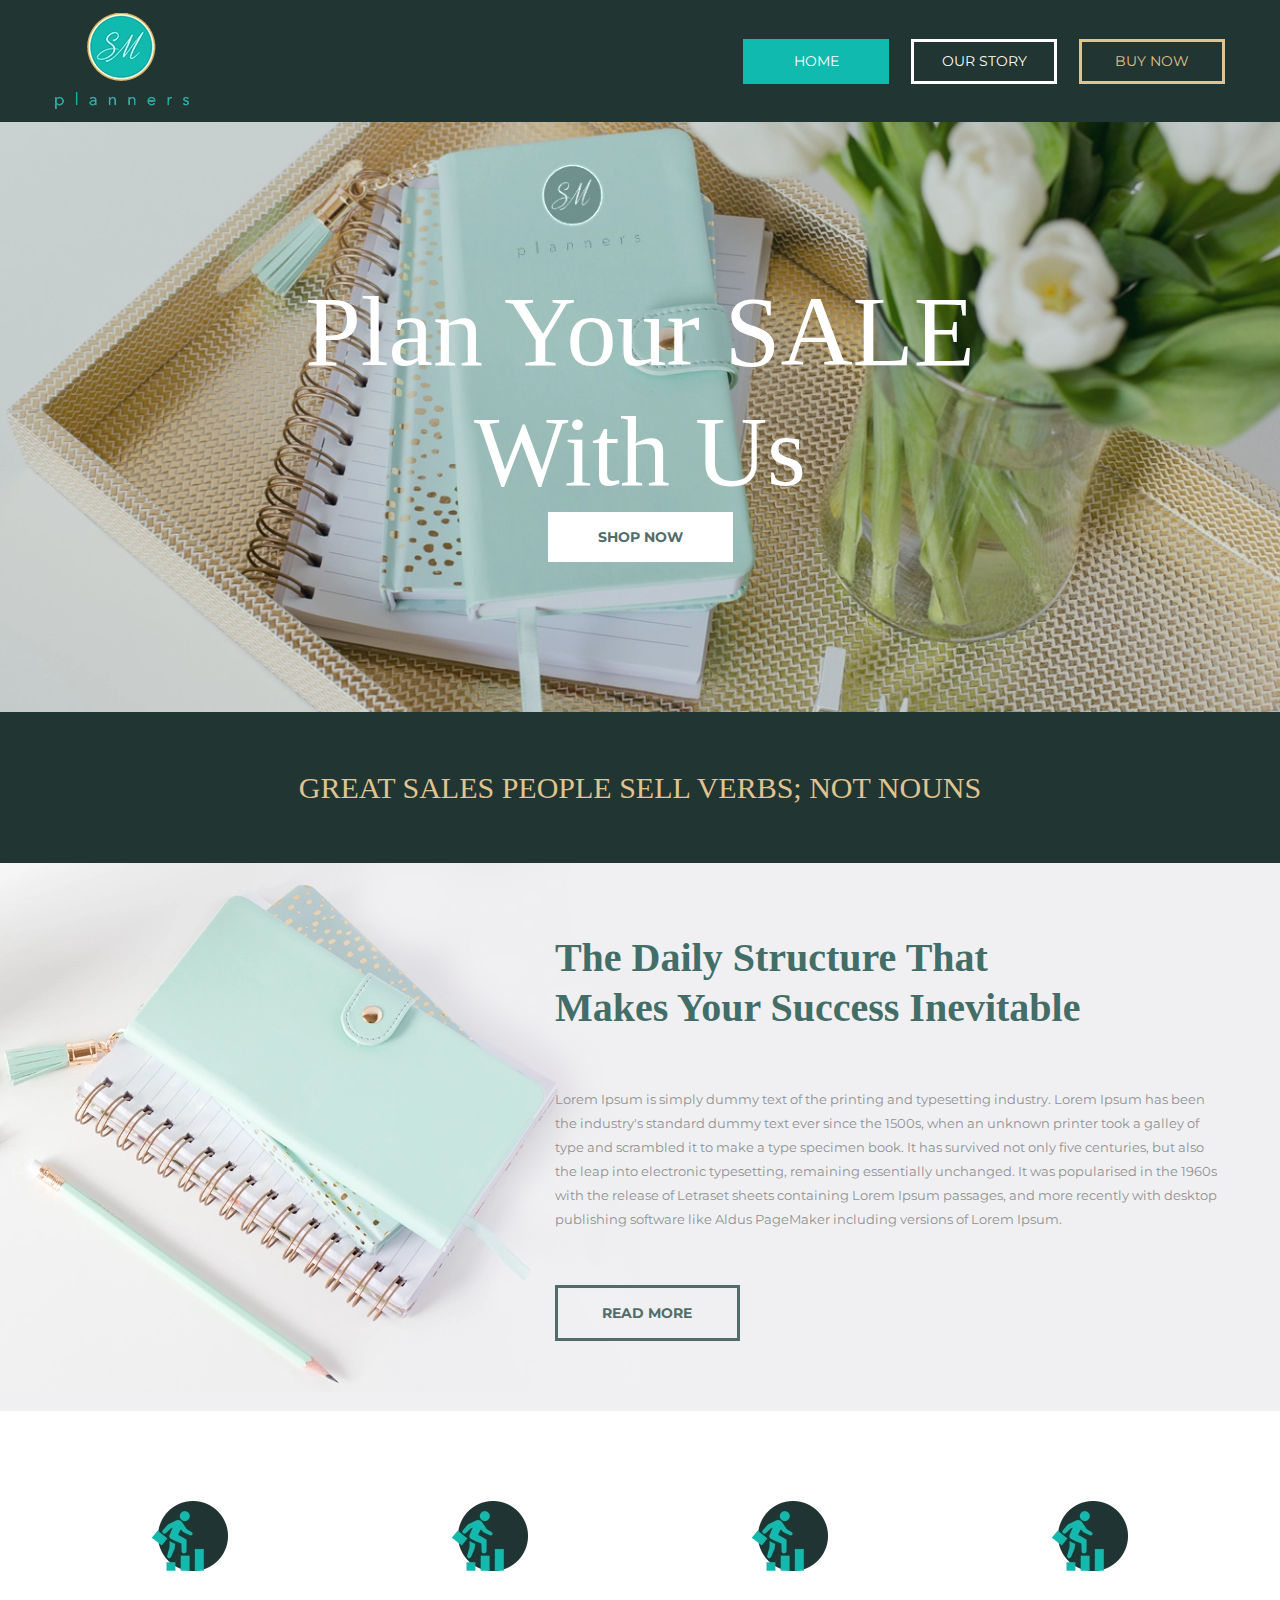
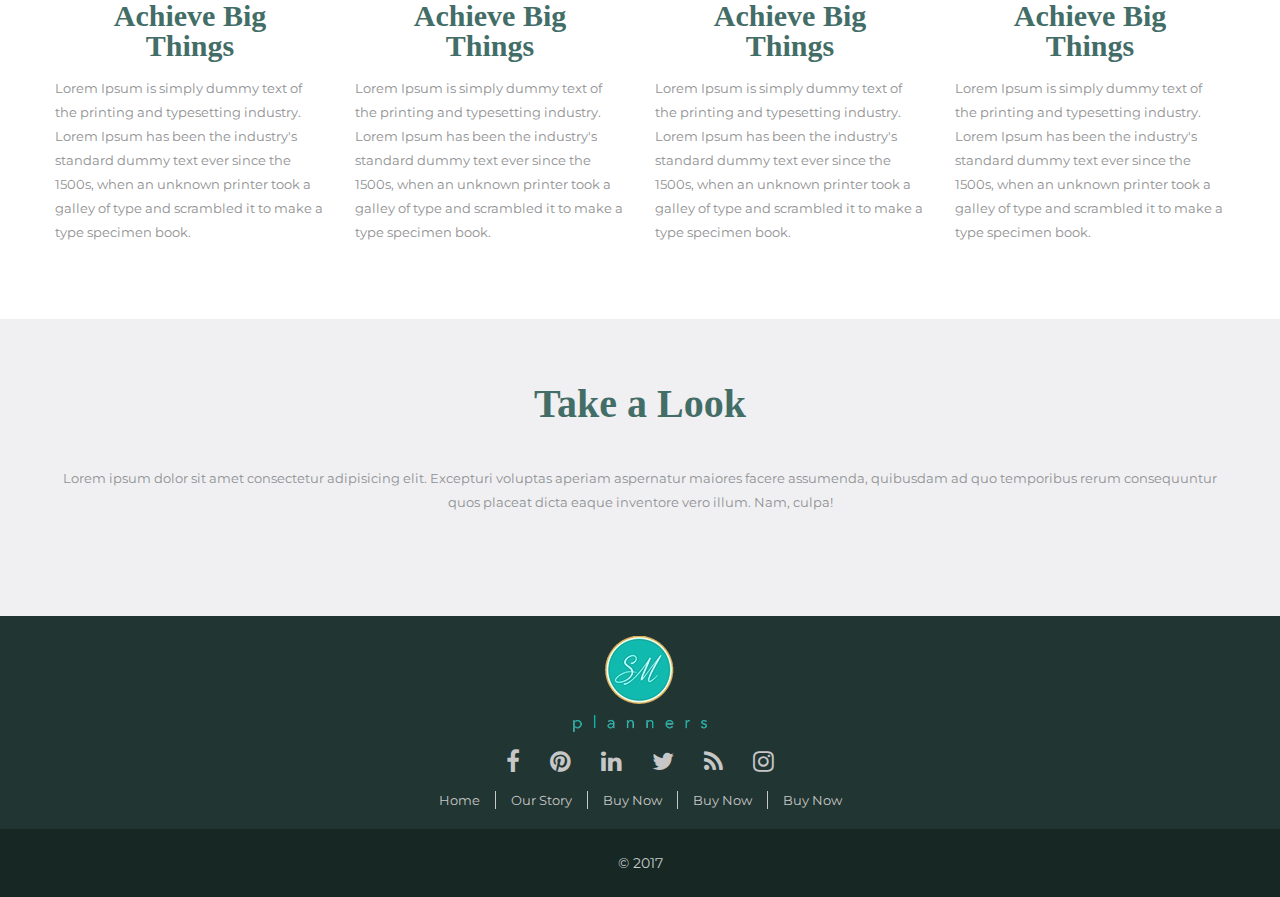
<file: index.html>
<!DOCTYPE html>
<html lang="en">
<head>
    <meta charset="UTF-8">
    <meta name="viewport" content="width=device-width, initial-scale=1.0">
    <title>SM Planners</title>
    <link rel="icon" href="img/sm-planners.webp">
    <link rel="stylesheet" href="css/style.css">
    <link rel="stylesheet" href="https://cdnjs.cloudflare.com/ajax/libs/font-awesome/4.7.0/css/font-awesome.min.css">
</head>
<body>
<header>
    <div class="container">
        <div class="row align-center">
            <div class="col-3 col-m-6">
                <a href="index.html"><img src="img/sm-planners.webp" alt="sm planners" width="134" height="96"></a>
            </div>
            <div class="col-9 col-m-6">
                <label for="menu"><span class="fa fa-bars"></span></label>
                <input type="checkbox" id="menu">
                <nav class="flex">
                    <ul class="flex">
                        <li><a class="active" href="index.html">HOME</a></li>
                        <li><a href="story.html">OUR STORY</a></li>
                        <li><a class="last" href="shop.html">BUY NOW</a></li>
                    </ul>
                </nav>
            </div>
        </div>
    </div>
</header>
<div class="banner">
    <div class="container">
        <p class="maj">Plan Your SALE <br> With Us </p>
        <a href="shop.html">SHOP NOW</a>
    </div>
</div>
<div class="wrap-3">
    <div class="container">
        <p class="maj">Great sales people sell Verbs; not Nouns</p>
    </div>
</div>
<section class="wrap-4">
    <div class="container">
        <div class="row">
            <div class="col-5"></div>
            <div class="col-7 col-t-12">
                <h2 class="maj">The Daily Structure That <br> Makes Your Success Inevitable</h2>
                <p class="text">Lorem Ipsum is simply dummy text of the printing and typesetting industry. Lorem Ipsum has been the industry's standard dummy text ever since the 1500s, when an unknown printer took a galley of type and scrambled it to make a type specimen book. It has survived not only five centuries, but also the leap into electronic typesetting, remaining essentially unchanged. It was popularised in the 1960s with the release of Letraset sheets containing Lorem Ipsum passages, and more recently with desktop publishing software like Aldus PageMaker including versions of Lorem Ipsum.</p>
                <a href="">READ MORE</a>
            </div>
        </div>
    </div>
</section>
<div class="wrap-5">
    <div class="container">
        <div class="row">
            <div class="col-3 col-t-6 col-p-12">
                <section>
                    <img src="img/icon.webp" alt="icon" width="76" height="70" loading="lazy">
                    <h3 class="maj">Achieve Big <br> Things</h3>
                    <p class="text">Lorem Ipsum is simply dummy text of the printing and typesetting industry. Lorem Ipsum has been the industry's standard dummy text ever since the 1500s, when an unknown printer took a galley of type and scrambled it to make a type specimen book. </p>
                </section>
            </div>
            <div class="col-3 col-t-6 col-p-12">
                <section>
                    <img src="img/icon.webp" alt="icon" width="76" height="70" loading="lazy">
                    <h3 class="maj">Achieve Big <br> Things</h3>
                    <p class="text">Lorem Ipsum is simply dummy text of the printing and typesetting industry. Lorem Ipsum has been the industry's standard dummy text ever since the 1500s, when an unknown printer took a galley of type and scrambled it to make a type specimen book. </p>
                </section>
            </div>
            <div class="col-3 col-t-6 col-p-12">
                <section>
                    <img src="img/icon.webp" alt="icon" width="76" height="70" loading="lazy">
                    <h3 class="maj">Achieve Big <br> Things</h3>
                    <p class="text">Lorem Ipsum is simply dummy text of the printing and typesetting industry. Lorem Ipsum has been the industry's standard dummy text ever since the 1500s, when an unknown printer took a galley of type and scrambled it to make a type specimen book. </p>
                </section>
            </div>
            <div class="col-3 col-t-6 col-p-12">
                <section>
                    <img src="img/icon.webp" alt="icon" width="76" height="70" loading="lazy">
                    <h3 class="maj">Achieve Big <br> Things</h3>
                    <p class="text">Lorem Ipsum is simply dummy text of the printing and typesetting industry. Lorem Ipsum has been the industry's standard dummy text ever since the 1500s, when an unknown printer took a galley of type and scrambled it to make a type specimen book. </p>
                </section>
            </div>
        </div>
    </div>
</div>
<section class="wrap-6">
    <div class="container">
        <h2 class="maj">Take a Look</h2>
        <p class="text">Lorem ipsum dolor sit amet consectetur adipisicing elit. Excepturi voluptas aperiam aspernatur maiores facere assumenda, quibusdam ad quo temporibus rerum consequuntur quos placeat dicta eaque inventore vero illum. Nam, culpa!</p>
        <!-- <iframe src="https://player.vimeo.com/video/1024184564?h=b6ff608f3c&title=0&byline=0&portrait=0" width="1170" height="453" allow="autoplay; fullscreen; picture-in-picture" allowfullscreen title="Video" loading="lazy"></iframe> -->
    </div>
</section>
<div class="wrap-7">
    <div class="container">
        <a href=""><img src="img/sm-planners.webp" alt="sm planners" width="134" height="96" loading="lazy"></a>
        <ul class="flex justify-center align-center">
            <li><a href=""><span class="fa fa-facebook"></span></a></li>
            <li><a href=""><span class="fa fa-pinterest"></span></a></li>
            <li><a href=""><span class="fa fa-linkedin"></span></a></li>
            <li><a href=""><span class="fa fa-twitter"></span></a></li>
            <li><a href=""><span class="fa fa-rss"></span></a></li>
            <li><a href=""><span class="fa fa-instagram"></span></a></li>
        </ul>
        <div class="nav">
            <ul class="flex justify-center">
                <li><a href="">Home</a></li>
                <li><a href="">Our Story</a></li>
                <li><a href="">Buy Now</a></li>
                <li><a href="">Buy Now</a></li>
                <li><a href="">Buy Now</a></li>
            </ul>
        </div>
    </div>
</div>
<footer class="wrap-8">
    <div class="container">
        <p>&copy; 2017</p>
    </div>
</footer>
</body>
</html>
</file>
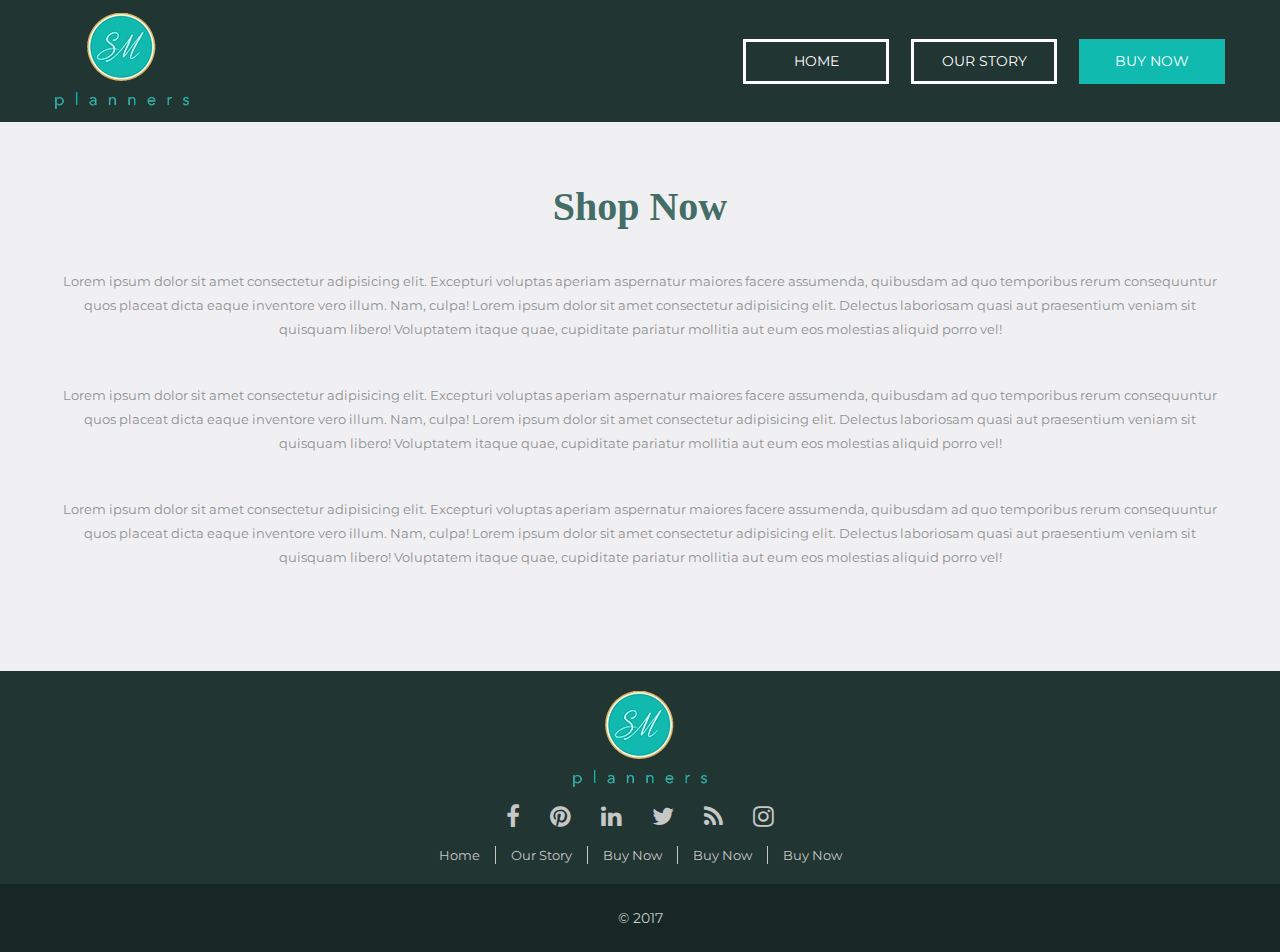
<file: shop.html>
<!DOCTYPE html>
<html lang="en">
<head>
    <meta charset="UTF-8">
    <meta name="viewport" content="width=device-width, initial-scale=1.0">
    <title>Shop Now</title>
    <link rel="stylesheet" href="css/style.css">
    <link rel="stylesheet" href="https://cdnjs.cloudflare.com/ajax/libs/font-awesome/4.7.0/css/font-awesome.min.css">
</head>
<body>
<header>
    <div class="container">
        <div class="row align-center">
            <div class="col-3 col-m-6">
                <a href="index.html"><img src="img/sm-planners.webp" alt="sm planners" width="134" height="96"></a>
            </div>
            <div class="col-9 col-m-6">
                <label for="menu"><span class="fa fa-bars"></span></label>
                <input type="checkbox" id="menu">
                <nav class="flex">
                    <ul class="flex">
                        <li><a href="index.html">HOME</a></li>
                        <li><a href="story.html">OUR STORY</a></li>
                        <li><a class="active" href="shop.html">BUY NOW</a></li>
                    </ul>
                </nav>
            </div>
        </div>
    </div>
</header>
<section class="wrap-6">
    <div class="container">
        <h2 class="maj">Shop Now</h2>
        <p class="text">Lorem ipsum dolor sit amet consectetur adipisicing elit. Excepturi voluptas aperiam aspernatur maiores facere assumenda, quibusdam ad quo temporibus rerum consequuntur quos placeat dicta eaque inventore vero illum. Nam, culpa! Lorem ipsum dolor sit amet consectetur adipisicing elit. Delectus laboriosam quasi aut praesentium veniam sit quisquam libero! Voluptatem itaque quae, cupiditate pariatur mollitia aut eum eos molestias aliquid porro vel!</p>
        <p class="text">Lorem ipsum dolor sit amet consectetur adipisicing elit. Excepturi voluptas aperiam aspernatur maiores facere assumenda, quibusdam ad quo temporibus rerum consequuntur quos placeat dicta eaque inventore vero illum. Nam, culpa! Lorem ipsum dolor sit amet consectetur adipisicing elit. Delectus laboriosam quasi aut praesentium veniam sit quisquam libero! Voluptatem itaque quae, cupiditate pariatur mollitia aut eum eos molestias aliquid porro vel!</p>
        <p class="text">Lorem ipsum dolor sit amet consectetur adipisicing elit. Excepturi voluptas aperiam aspernatur maiores facere assumenda, quibusdam ad quo temporibus rerum consequuntur quos placeat dicta eaque inventore vero illum. Nam, culpa! Lorem ipsum dolor sit amet consectetur adipisicing elit. Delectus laboriosam quasi aut praesentium veniam sit quisquam libero! Voluptatem itaque quae, cupiditate pariatur mollitia aut eum eos molestias aliquid porro vel!</p>
      </div>
</section>

<div class="wrap-7">
    <div class="container">
        <a href=""><img src="img/sm-planners.webp" alt="sm planners" width="134" height="96" loading="lazy"></a>
        <ul class="flex justify-center align-center">
            <li><a href=""><span class="fa fa-facebook"></span></a></li>
            <li><a href=""><span class="fa fa-pinterest"></span></a></li>
            <li><a href=""><span class="fa fa-linkedin"></span></a></li>
            <li><a href=""><span class="fa fa-twitter"></span></a></li>
            <li><a href=""><span class="fa fa-rss"></span></a></li>
            <li><a href=""><span class="fa fa-instagram"></span></a></li>
        </ul>
        <div class="nav">
            <ul class="flex justify-center">
                <li><a href="">Home</a></li>
                <li><a href="">Our Story</a></li>
                <li><a href="">Buy Now</a></li>
                <li><a href="">Buy Now</a></li>
                <li><a href="">Buy Now</a></li>
            </ul>
        </div>
    </div>
</div>
<footer class="wrap-8">
    <div class="container">
        <p>&copy; 2017</p>
    </div>
</footer>
</body>
</html>
</file>
<file: css/style.css>
@import url('https://fonts.googleapis.com/css2?family=Montserrat:ital,wght@0,100..900;1,100..900&display=swap');
@import url(https://db.onlinewebfonts.com/c/0edad32a7b5dadedff6cdc9529c91698?family=Majesti+Banner+Medium);

*,::before,::after{margin: 0; box-sizing: border-box;}
a{ text-decoration: none;}
ul{ list-style: none; padding: 0;}
img{ vertical-align: bottom;}
button{ cursor: pointer; padding: 0; font: 16px var(--ff);}
input,select{ font-family: var(--ff);}
label{ display: inline-block;}
iframe{ border: none; max-width: 100%; }


html{ font-size: 15px; 
    --ff: "Montserrat", sans-serif;
    --f2: "Majesti Banner Medium", serif;
    --green: #213532;
    --gold:#e0c48f;
    --lg:#10baae;
 }

body{ font: 14px var(--ff);}

/* 12 grids */
.container{ max-width: 1200px; margin: auto; padding: 0 1rem;}
.row{ display: flex; flex-flow: row wrap; margin: 0 -1rem; }
[class^="col-"]{ flex: 1 0 auto; padding: 0 1rem;}
.col-1{ flex-basis: 8.33%; max-width: 8.33%;}
.col-2{ flex-basis: 16.66%; max-width: 16.66%;}
.col-3{ flex-basis: 25%; max-width: 25%;}
.col-4{ flex-basis: 33.33%; max-width: 33.33%;}
.col-5{ flex-basis: 41.66%; max-width: 41.66%;}
.col-6{ flex-basis: 50%; max-width: 50%;}
.col-7{ flex-basis: 58.33%; max-width: 58.33%;}
.col-8{ flex-basis: 66.66%; max-width: 66.66%;}
.col-9{ flex-basis: 75%; max-width: 75%;}
.col-10{ flex-basis: 83.33%; max-width: 83.33%;}
.col-12{ flex-basis: 100%; max-width: 100%;}
.flex{ display: flex;}
.justify-center{ justify-content: center;}
.justify-space-bet{ justify-content: space-between;}
.align-center{ align-items: center;}
.img-resp{ max-width: 100%; height: auto;}
.maj{ font-family: var(--f2);}


/* layout */

header{ background: var(--green); color: #fff; padding: 13px 0;}
nav{ justify-content: right;}
nav li{ margin-left: 22px;}
nav a{ color: inherit; display: block; width: 146px; line-height: 39px; border: 3px solid; text-align: center; }
nav a.active{ background: var(--lg); border-color: var(--lg); }
nav a.last{ color: var(--gold); }
header label, header input{ display: none;}



.banner{ text-align: center; background: url(../img/bg1.webp) no-repeat center/cover; padding: 10rem 0; }
.banner p{ font-size: 100px; line-height: 1.2; color: #fff;}
.banner a{ display: inline-block; background: #fff; font-weight: bold; color: #516d69; width: 185px; line-height: 50px; }


.wrap-3{ background: var(--green); color: var(--gold); font-size: 30px; line-height: 151px; text-align: center; text-transform: uppercase;}


.wrap-4{ background: url(../img/bg2.webp) no-repeat #f0f0f2; padding: 70px 0; }
h2{ font-size: 40px; line-height: 1.25; color: #436d67;}
.wrap-4 a{ display: inline-block; font-weight: bold; color: #516d69; border: 3px solid; text-align: center; width: 185px; line-height: 50px; }
.text{ color: #8f9092; font-size: 13px; line-height: 24px; }
.wrap-4 p{ margin: 54px 0;}



.wrap-5{ background: #fff; padding: 0 0 5rem; text-align: center;}
h3{ color: #436d67; line-height: 1; font-size: 30px; margin: 2rem 0 1rem;}
.wrap-5 .text{ text-align: left;}
.wrap-5 img{ margin-top: 6rem;}


.wrap-6{ padding: 4rem 0; background: #f0f0f2; text-align: center;}
.wrap-6 p{ margin: 37px 0 42px;}


.wrap-7{ background: var(--green); color: #c7c7c7; padding: 20px 0; text-align: center;}
.wrap-7 li{ margin: 1rem;}
.wrap-7 a{ color: inherit; font-size: 24px;}
.nav a{ font-size: 13px;}
.nav li{ margin: 0;}
.nav a{ padding: 0 1rem;}
.nav li:not(:first-child){ border-left: 1px solid;}


.wrap-8{ background: #162724; color: #c7cccc; text-align: center; padding: 25px 0;}



@media screen and (max-width:1220px){
    html{ font-size: 14px;}
    .banner{ padding: 6rem 0;}
}



@media screen and (max-width:980px){
    .col-t-3{ flex-basis: 25%; max-width: 25%;}
    .col-t-4{ flex-basis: 33.33%; max-width: 33.33%;}
    .col-t-6{ flex-basis: 50%; max-width: 50%;}
    .col-t-8{ flex-basis: 66.66%; max-width: 66.66%;}
    .col-t-9{ flex-basis: 75%; max-width: 75%;}
    .col-t-12{ flex-basis: 100%; max-width: 100%;}
    .banner{ padding: 3rem 0;}
}


@media screen and (max-width:767px){
    html{ font-size: 13px;}
    .col-m-6{ flex-basis: 50%; max-width: 50%;}        
    header nav.flex{ display: none;}
    .banner p{ font-size: 45px;}
    .wrap-3{ line-height: 8rem ; font-size: 24px;}
    header input[type="checkbox"]{ display: none;}
    header label{ float: right; font-size: 3rem; color: #10baae;}
    header input:checked ~ nav{ display: block;}
    header nav{ background: var(--green); position: absolute; left: 0; right: 0; top: 120px; }
    header ul.flex{ display: block; clear: both;}
    header nav a{ width: 100%;}
    header nav li{ margin-bottom: 20px; margin-left: 0;}
    header label, header input{ display: inline-block;}
}
    
@media screen and (max-width:460px){
    .col-p-4{ flex-basis: 33.33%; max-width: 33.33%;}
    .col-p-6{ flex-basis: 50%; max-width: 50%;}
    .col-p-12{ flex-basis: 100%; max-width: 100%;}
    .banner{ padding: 2rem 0;}
    .wrap-3{ line-height: 4rem ;}
    iframe{ height: auto;}
    .nav a{ padding: 0 5px;}
    
}
</file>
